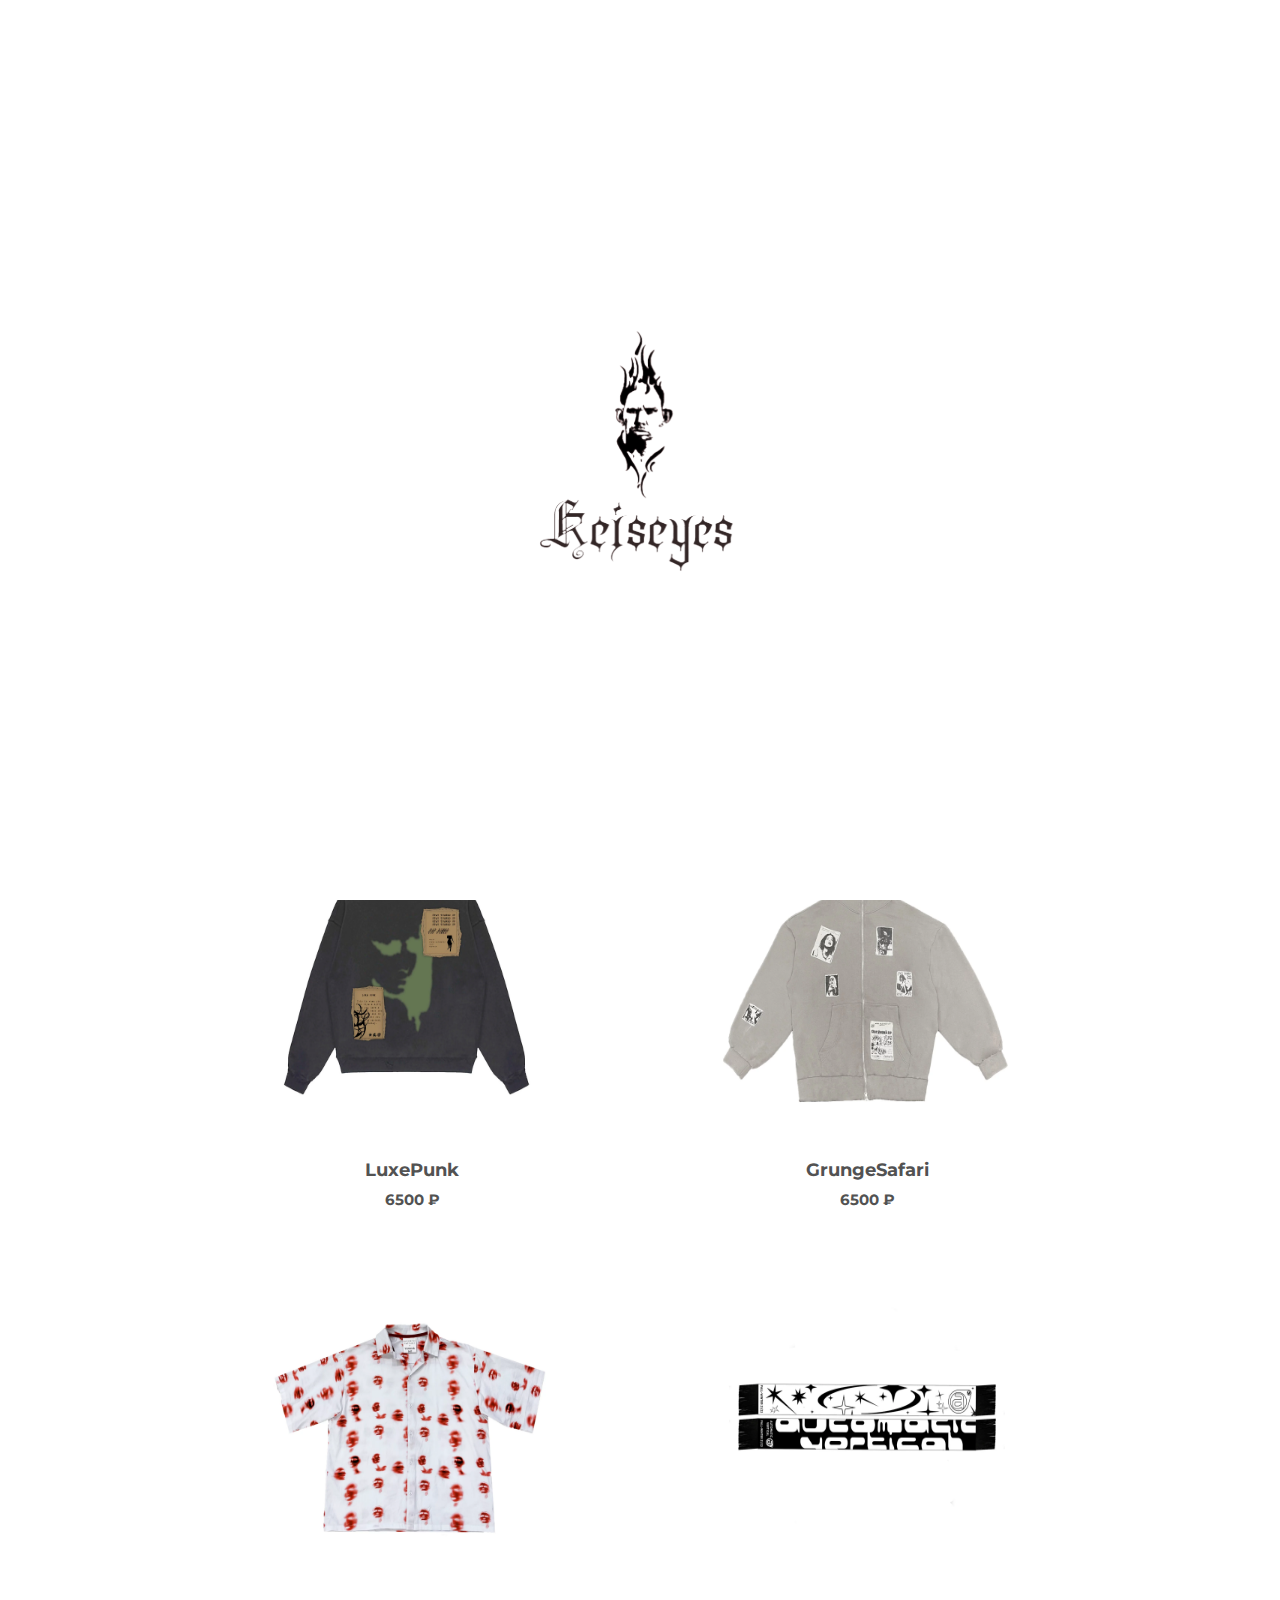
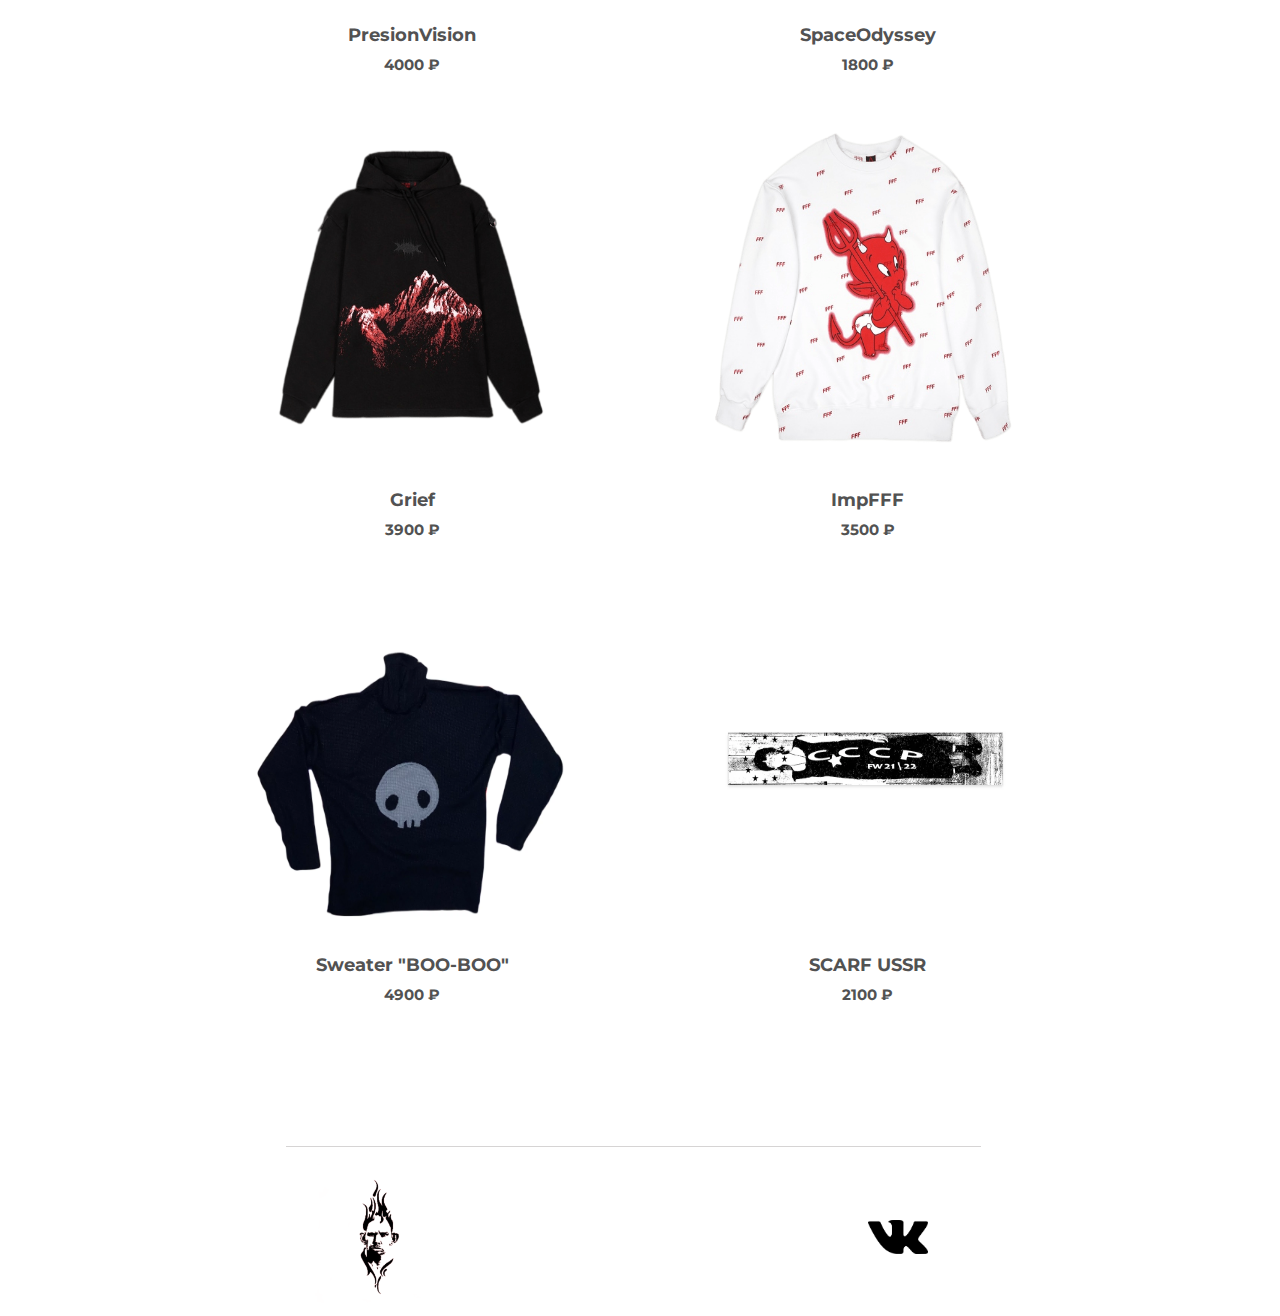
<file: index.html>
<!DOCTYPE html>
<html lang="ru">
    <head>
        <meta charset="utf-8">
        <title>Keiseyes</title>
        <meta name="description" content="Сайт-агрегатор одежды KEISEYES, Худи, Футболки, Лонгсливы, Шарфы">
        <meta name="keywords" content="KEISEYES, одежда, худи, футболка, шарф, зипка, агрегатор">
        <link rel="stylesheet" href="style.css">
        <link rel="preconnect" href="https://fonts.googleapis.com">
        <link rel="preconnect" href="https://fonts.gstatic.com" crossorigin>
        <link href="https://fonts.googleapis.com/css2?family=Montserrat&display=swap" rel="stylesheet">
        <link rel="shortcut icon" href="pics/favicon.ico" type="image/x-icon">
    </head>
    <body>
        <div id="preloader"><img src="pics/logo.png" alt="logo"></div>
        <div class="container">
            <header>
                <div class="logo">
                    <a href=""><img src="pics/logo.png" alt="logo"></a>
                </div>
            </header>
            <main>
                <hr id="hr-header">
                <div class="change-data">
                    <div class="dropdown">
                        <button class="dropdown__toggle">Выбрать бренд</button>
                    </div>
                    <div class="sort-cloth">
                        <span id="button--sortDown">Цена&#9660;</span>
                        <span id="button--sortUp">Цена&#9650;</span>
                        <span id="button--noSort">Цена&#9650;&#9660;</span>
                    </div>
                </div>
                <div class="content"></div>
                <div class="modal"></div>
                <hr id="hr-footer">
            </main>
            <footer>
                <div class="footer-background">
                    <div id="footer-icon-far-left">
                        <img src="pics/up.png" alt="up">
                    </div>
                    <div id="footer-icon-far-right">
                        <a href="https://vk.com/givenpenguin" target="_blank"><img src="pics/vk.png" alt="vk"></a>
                    </div>
                </div>
            </footer>
        </div>
        <script src="script.js"></script>
    </body>
</html>
</file>
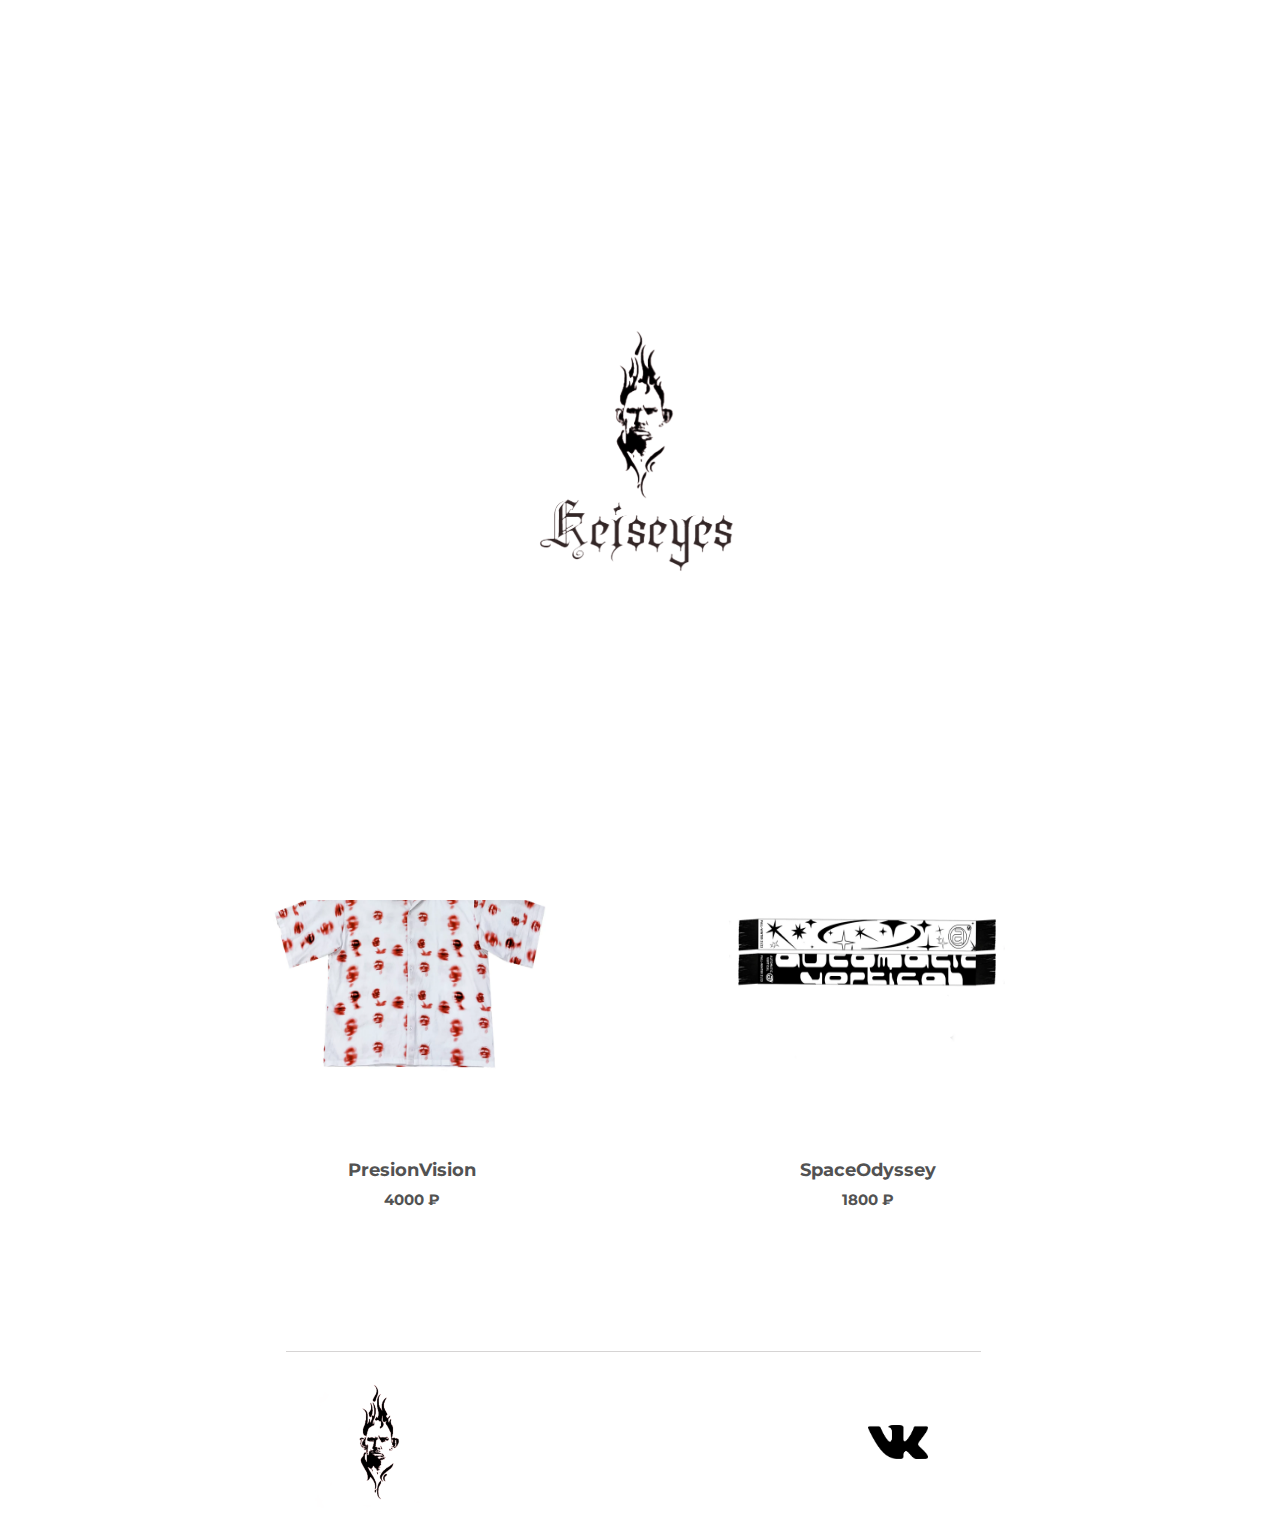
<file: brands/automatic_vertical.html>
<!DOCTYPE html>
<html lang="ru">
    <head>
        <meta charset="utf-8">
        <title>Keiseyes</title>
        <meta name="description" content="Сайт-агрегатор одежды KEISEYES, Худи, Футболки, Лонгсливы, Шарфы">
        <meta name="keywords" content="KEISEYES, одежда, худи, футболка, шарф, зипка, маркетплейс">
        <link rel="stylesheet" href="style.css">
        <link rel="preconnect" href="https://fonts.googleapis.com">
        <link rel="preconnect" href="https://fonts.gstatic.com" crossorigin>
        <link href="https://fonts.googleapis.com/css2?family=Montserrat&display=swap" rel="stylesheet">
        <link rel="shortcut icon" href="/coursework/AggregatorWebsite/pics/favicon.ico" type="image/x-icon">
    </head>
    <body>
        <div id="preloader"><img src="pics/logo.png" alt="logo"></div>
        <div class="container">
            <header>
                <div class="logo">
                    <a href=""><img src="pics/logo.png" alt="logo"></a>
                </div>
            </header>
            <main>
                <hr id="hr-header">
                <div class="change-data">
                    <div class="dropdown">
                        <button class="dropdown__toggle">Automatic Vertical</button>
                    </div>
                    <div class="sort-cloth">
                        <span id="button--sortDown">Цена&#9660;</span>
                        <span id="button--sortUp">Цена&#9650;</span>
                        <span id="button--noSort">Цена&#9650;&#9660;</span>
                    </div>
                </div>
                <div class="content"></div>
                <div class="modal"></div>
                <hr id="hr-footer">
            </main>
            <footer>
                <div class="footer-background">
                    <div id="footer-icon-far-left">
                        <img src="pics/up.png" alt="up">
                    </div>
                    <div id="footer-icon-far-right">
                        <a href="https://vk.com/givenpenguin" target="_blank"><img src="pics/vk.png" alt="vk"></a>
                    </div>
                </div>
            </footer>
        </div>
        <script src="scriptA-V.js"></script>
    </body>
</html>
</file>
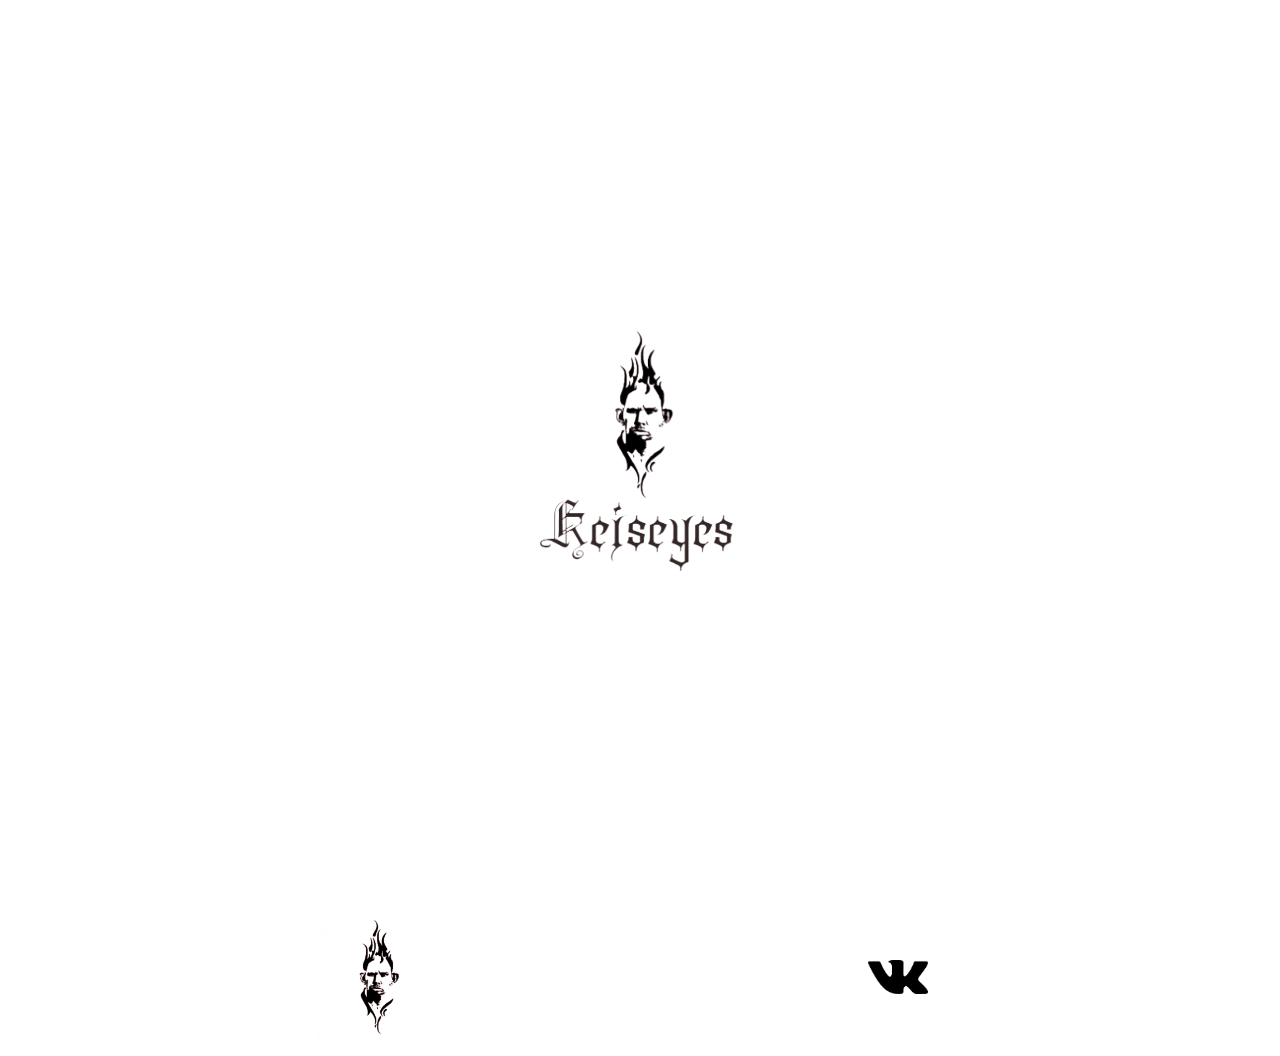
<file: brands/heds.html>
<!DOCTYPE html>
<html lang="ru">
    <head>
        <meta charset="utf-8">
        <title>Keiseyes</title>
        <meta name="description" content="Сайт-агрегатор одежды KEISEYES, Худи, Футболки, Лонгсливы, Шарфы">
        <meta name="keywords" content="KEISEYES, одежда, худи, футболка, шарф, зипка, маркетплейс">
        <link rel="stylesheet" href="style.css">
        <link rel="preconnect" href="https://fonts.googleapis.com">
        <link rel="preconnect" href="https://fonts.gstatic.com" crossorigin>
        <link href="https://fonts.googleapis.com/css2?family=Montserrat&display=swap" rel="stylesheet">
        <link rel="shortcut icon" href="pics/favicon.ico" type="image/x-icon">
    </head>
    <body>
        <div id="preloader"><img src="pics/logo.png" alt="logo"></div>
        <div class="container">
            <header>
                <div class="logo">
                    <a href=""><img src="pics/logo.png" alt="logo"></a>
                </div>
            </header>
            <main>
                <hr id="hr-header">
                <div class="change-data">
                    <div class="dropdown">
                        <button class="dropdown__toggle">Heds</button>
                    </div>
                    <div class="sort-cloth">
                        <span id="button--sortDown">Цена&#9660;</span>
                        <span id="button--sortUp">Цена&#9650;</span>
                        <span id="button--noSort">Цена&#9650;&#9660;</span>
                    </div>
                </div>
                <div class="content"></div>
                <div class="modal"></div>
                <hr id="hr-footer">
            </main>
            <footer>
                <div class="footer-background">
                    <div id="footer-icon-far-left">
                        <img src="pics/up.png" alt="up">
                    </div>
                    <div id="footer-icon-far-right">
                        <a href="https://vk.com/givenpenguin" target="_blank"><img src="pics/vk.png" alt="vk"></a>
                    </div>
                </div>
            </footer>
        </div>
        <script src="scriptHeds.js"></script>
    </body>
</html>
</file>
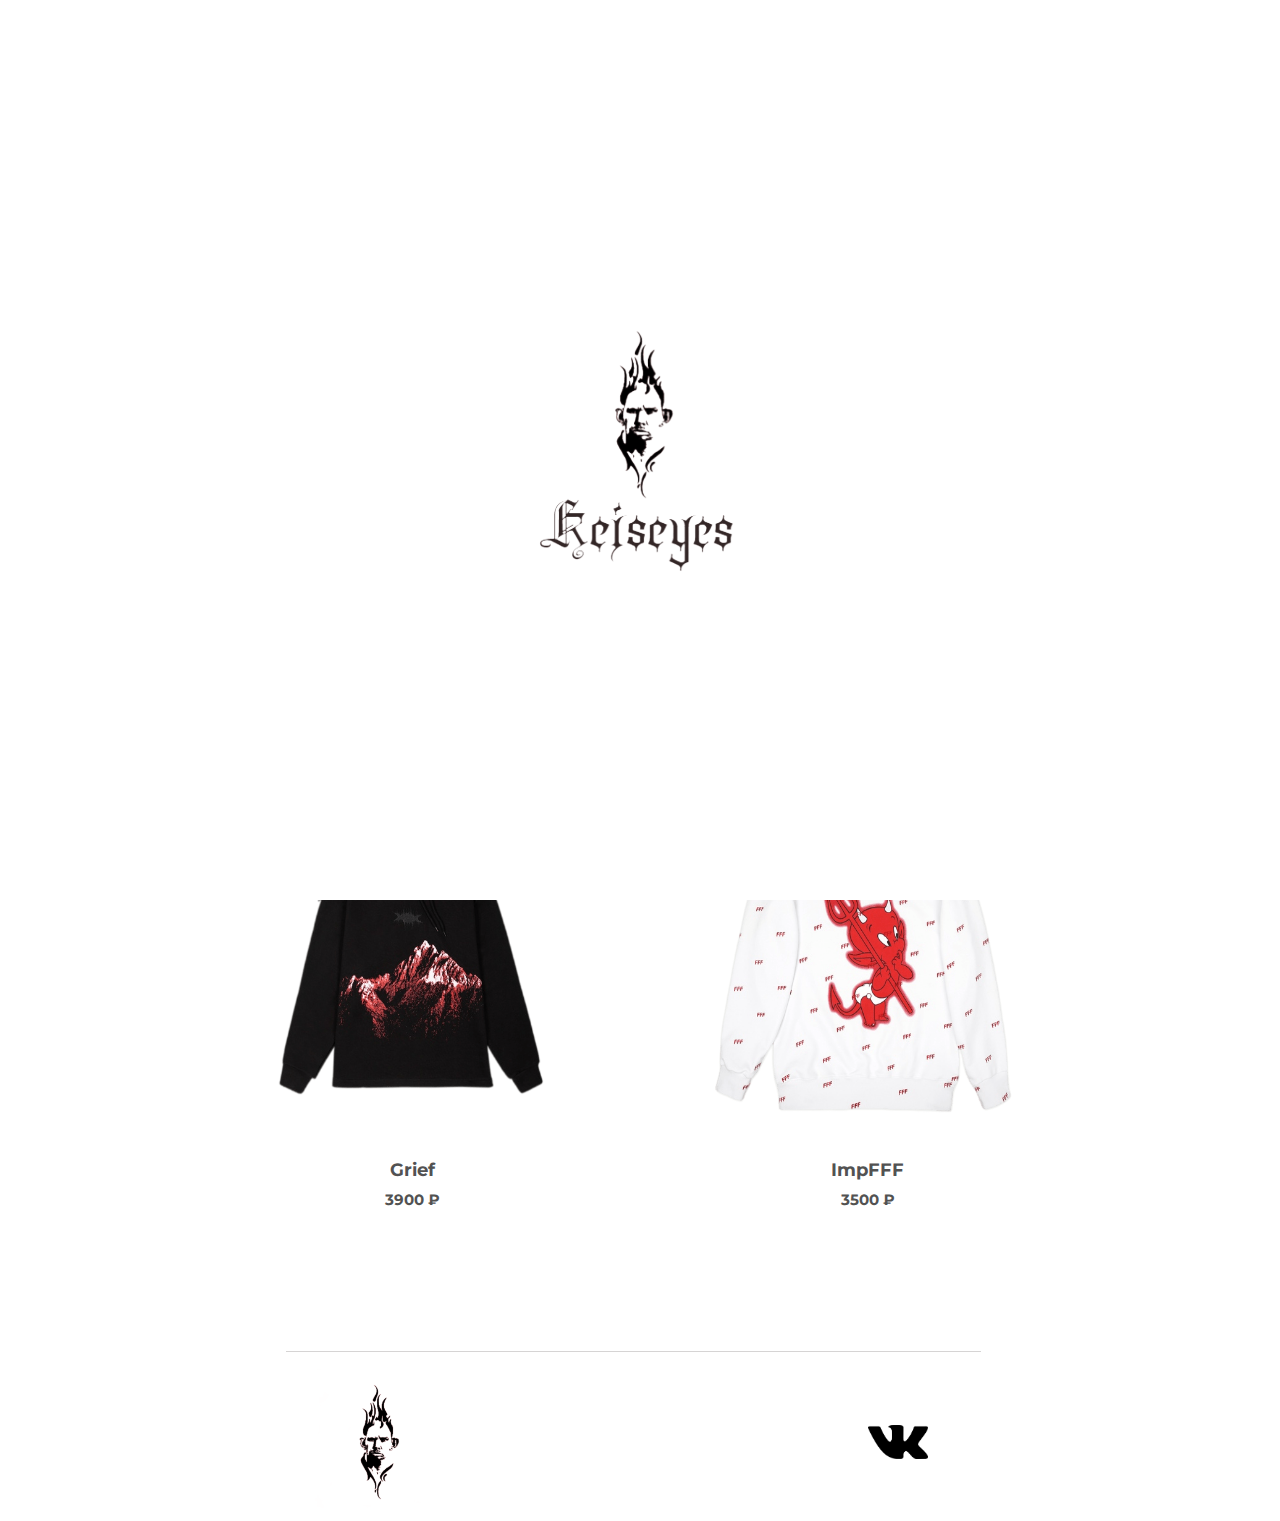
<file: brands/torch.html>
<!DOCTYPE html>
<html lang="ru">
    <head>
        <meta charset="utf-8">
        <title>Keiseyes</title>
        <meta name="description" content="Сайт-агрегатор одежды KEISEYES, Худи, Футболки, Лонгсливы, Шарфы">
        <meta name="keywords" content="KEISEYES, одежда, худи, футболка, шарф, зипка, маркетплейс">
        <link rel="stylesheet" href="style.css">
        <link rel="preconnect" href="https://fonts.googleapis.com">
        <link rel="preconnect" href="https://fonts.gstatic.com" crossorigin>
        <link href="https://fonts.googleapis.com/css2?family=Montserrat&display=swap" rel="stylesheet">
        <link rel="shortcut icon" href="/coursework/AggregatorWebsite/pics/favicon.ico" type="image/x-icon">
    </head>
    <body>
        <div id="preloader"><img src="pics/logo.png" alt="logo"></div>
        <div class="container">
            <header>
                <div class="logo">
                    <a href=""><img src="pics/logo.png" alt="logo"></a>
                </div>
            </header>
            <main>
                <hr id="hr-header">
                <div class="change-data">
                    <div class="dropdown">
                        <button class="dropdown__toggle">Torch</button>
                    </div>
                    <div class="sort-cloth">
                        <span id="button--sortDown">Цена&#9660;</span>
                        <span id="button--sortUp">Цена&#9650;</span>
                        <span id="button--noSort">Цена&#9650;&#9660;</span>
                    </div>
                </div>
                <div class="content"></div>
                <div class="modal"></div>
                <hr id="hr-footer">
            </main>
            <footer>
                <div class="footer-background">
                    <div id="footer-icon-far-left">
                        <img src="pics/up.png" alt="up">
                    </div>
                    <div id="footer-icon-far-right">
                        <a href="https://vk.com/givenpenguin" target="_blank"><img src="pics/vk.png" alt="vk"></a>
                    </div>
                </div>
            </footer>
        </div>
        <script src="scriptTorch.js"></script>
    </body>
</html>
</file>
<file: style.css>
.container {
    display: flex;
    flex-direction: column;
    position: relative;
    min-width: 100%;
    min-height: 100%;
}

#preloader {
    display: flex;
    position: fixed;
    z-index: 1;
    top: 0;
    left: 0;
    width: 100%;
    height: 100%;
    align-items: center;
    justify-content: center;
    background: #ffffff;
}
#preloader img{
    user-select: none;
}
#preloader.preloader--hide {
    animation: hidePreloader 2s;
}
#preloader.preloader-hidden {
    display: none;
}
@keyframes hidePreloader {
    0% {
        opacity: 1;
    }
    100% {
        opacity: 0;
    }
}


/* ------Media Queries------ */
@media (min-width: 481px) and (max-width:1270px) {
    /* Header */
    header {
        position: relative;
        flex-direction: column;
        margin: 0 auto;
    }

    .logo {
        margin: 0 auto;
        padding-top: 4%;
        padding-left: 30%;
    }
    .logo img{
        width: 50%;
        height: auto;
    }

    /* Main */
    .change-data {
        margin-top: 30px;
    }
    .dropdown, .sort-cloth {
        align-items: center;
        justify-content: center;
    }
    .dropdown__toggle {
        margin-top: 80px;
    }
    .sort-cloth {
        margin-top: 80px;
    }
    
    .content {
        justify-content: space-around;
    }

    .modal {
        width: 331px;
        height: auto;
    }
    .cloth__cover-inner{
        margin-left: 55px;
    }

    #hr-footer {
        width: 58%;
    }

    /* Footer */
    #footer-icon-far-left{
        margin-top: 220px;
        margin-right: 80px;
    }
    #footer-icon-far-right{
        margin-top: 470px;
        margin-right: 50px;
        padding-bottom: 20px ;
    }
}
@media (min-width:1271px) {
    /* Header */
    .logo {
        margin: 0 auto;
        padding-top: 0.5%;
        height: auto;
    }

    /* Main */
    .dropdown__toggle {
        margin-top: 73px;
        margin-left: 14.5%;
    }
    .sort-cloth {
        margin-top: 75px;
        margin-left: 68.7%;
    }

    .content {
        justify-content: space-around;
    }

    #hr-footer {
        margin-left: 22%;
        width: 55%;
    }

    /* Footer */
    #footer-icon-far-left {
        margin-top: 260px;
        margin-right: 47%;
    }
    #footer-icon-far-right {
        margin-top: 260px;
        margin-left: 38%;
    }
}


/* ------Header------ */
header {
    display: flex;
    align-content: flex-end;
    flex-wrap: wrap;
}

.logo img {
    width: 160px;
    height: auto;
}


/* ------Main------ */
#hr-header {
    margin-top: 1%;
    margin-bottom: -3%;
    padding: 1;
    height: 0;
    border: none;
    border-top: 1px solid rgb(240, 240, 240);
    box-shadow: 0 1px 5px 1px rgb(234, 234, 234);
}

.dropdown {
    display: flex;
    position: relative;
}
.dropdown__toggle {
    position: absolute;
    display:block;
    font-family: 'Montserrat';
    font-size: 15px;
    font-weight: bold;
    color: #525252;
    border: 1px #c1c1c1;
    width: 160px;
    height: 40px;
    border-radius: 4px;
}
.dropdown__toggle:hover {
    background-color: #d1d1d1;
}
.dropdown__menu {
    position: absolute;
    display: none;
    flex-direction: column;
    background-color: #ffffff;
    margin-top: 15px;
    margin-left: -5%;
    padding: 10px 20px;
    box-shadow: 0 5px 10px rgba(0, 0, 0, .2);
    border-radius: 7px;
    width: 200px;
    font-family: 'Montserrat';
} 
.dropdown__menu--show {
    display: flex;
}
.dropdown__link {
    display: block;
    padding: 10px;
    color: #000000;
    opacity: 0.7;
    text-decoration: none;
}
.dropdown__link:hover{
    opacity: 1;
}

.sort-cloth {
    display: flex;
    font-family: 'Montserrat';
    font-size: 15px;
    font-weight: bold;
}
#button--sortDown, #button--sortUp, #button--noSort {
    cursor: pointer;
    user-select: none;
    padding: 10px 20px;
    color: #525252;
    border: 1px #c1c1c1;
    border-radius: 4px;
    background-color: #efefef;
}
#button--sortDown:hover, #button--sortUp:hover, #button--noSort:hover {
    background-color: #d1d1d1;
}
#button--sortUp, #button--noSort {
    margin-left: 5px;
}


/* Content */
.content {
    flex-wrap: wrap;
    display: flex;
    margin: 0 auto;
    width: 72%;
    height: auto;
}
.cloth {
    cursor: pointer;
    margin-top: 25px;
    width: 330px;
    height: 440px;
}
.cloth__cover-inner {
    margin: 0 auto;
    width: 320px;
    height: 365px;
}
.cloth__cover-inner img{
    margin: 0 auto;
    width: 315px;
    height: 360px;
}
.cloth__title, .cloth__price {
    text-align: center;
    font-family: 'Montserrat';
    font-weight: bold;
    color: #525252;
}
.cloth__title {
    margin-top: 10px;
    font-size: 18px;
}
.cloth__price {
    margin-top: 9px;
    font-size: 15px;
}
.cloth__id {
    display: none;
}

#hr-footer {  
    margin-top: 10%;
    margin-bottom: -3%;
    height: 0;
    border: none;
    border-top: 1px solid rgb(214, 212, 212);
}


/* Modal */
.modal {
    display: none;
    position: fixed;
    z-index: 100;
    left: 0;
    top: 0;
    width: 100%;
    height: 100%;
    overflow: auto;
    background-color: rgba(0, 0, 0, 0.5);
    transition: width 2s;
}
.modal--show {
    display: flex;
    justify-content: center;
    align-items: center;
} 
.modal__card {
    background-color: #ffffff;
    max-width: 600px;
    padding: 16px;
    box-shadow: 0 0 20px 0 rgba(0, 0, 0, 0.5);
    background-color: #ffffff;
    color: #000000;
    display: flex;
    flex-direction: column;
    font-family: 'Montserrat';
}
.modal__title {
    margin-top: 10px;
    text-align: left;
    font-size: 25px;
    font-weight: bold;
    color: #525252;
}
.modal__price, .modal__info {
    text-align: left;
    margin-top: 10px;
    margin-left: 2px;
    color: #525252;
}
.modal__price {
    font-size: 18px;
}
.modal__info {
    font-size: 13px;
}
.modal__brend {
    margin: 0 auto;
}
.modal__link {
    margin-top: 10px;
}
.modal__link a {
    font-size: 16px;
    color: #525252;
}
.modal__button-close {
    position: absolute;
    z-index: 1;
    cursor: pointer;
    user-select: none;
    padding-bottom: 5px;
    margin-left: 450px;
    width: 25px;
    height: 35px;
    font-size: 30px;
    color: #bbb;
    text-align: justify;
}
.modal__button-close:hover{
    background-color: #717171;
}
.scroll--remove {
    height: 100%;
    overflow: hidden;
}


/* Slider */
.modal__slider{
    max-width: 1000px;
    position: relative;
    margin: auto;
}
.modal__slide img{
    width: 480px;
    height: auto;
    margin: 0 auto;
}
.modal__button-prev, .modal__button-next {
    cursor: pointer;
    user-select: none;
    position: absolute;
    top: 50%;
    margin-top: -22px;
    padding: 16px;
    color: #bbb;
    font-weight: bold;
    font-size: 18px;
}
.modal__button-next {
    right: 0;
}
.modal__button-prev:hover, .modal__button-next:hover {
    color: #717171;
}
.modal__dots {
    text-align: center;
}
.modal__dot, .active-dot {
    cursor: pointer;
    user-select: none;
    height: 13px;
    width: 13px;
    margin: 0 2px;
    background-color: #bbb;
    border-radius: 50%;
    display: inline-block;
    transition: background-color 0.6s ease;
}
.modal__dot:hover, .active-dot {
    background-color: #717171;
}


/* ------Footer------ */
footer {
    display: flex;
    position: relative;
}
.footer-background {
    flex-direction: column;
    align-items: center;
    justify-content: center;
    display: flex;
    width: 100%;
}
#footer-icon-far-left{
    cursor: pointer;
    position: absolute;
    width: 80px;
    height: auto;
}
#footer-icon-far-right{
    position: absolute;
    width: 25px;
    height: auto;
}
#footer-icon-far-left img{
    width: 150px;
    height: auto;
}
#footer-icon-far-right img{
    width: 60px;
    height: auto;
}
</file>
<file: brands/style.css>
.container {
    display: flex;
    flex-direction: column;
    position: relative;
    min-width: 100%;
    min-height: 100%;
}

#preloader {
    display: flex;
    position: fixed;
    z-index: 1;
    top: 0;
    left: 0;
    width: 100%;
    height: 100%;
    align-items: center;
    justify-content: center;
    background: #ffffff;
}
#preloader img{
    user-select: none;
}
#preloader.preloader--hide {
    animation: hidePreloader 2s;
}
#preloader.preloader-hidden {
    display: none;
}
@keyframes hidePreloader {
    0% {
        opacity: 1;
    }
    100% {
        opacity: 0;
    }
}


/* ------Media Queries------ */
@media (min-width: 481px) and (max-width:1270px) {
    /* Header */
    header {
        position: relative;
        flex-direction: column;
        margin: 0 auto;
    }

    .logo {
        margin: 0 auto;
        padding-top: 4%;
        padding-left: 30%;
    }
    .logo img{
        width: 50%;
        height: auto;
    }

    /* Main */
    .change-data {
        margin-top: 30px;
    }
    .dropdown, .sort-cloth {
        align-items: center;
        justify-content: center;
    }
    .dropdown__toggle {
        margin-top: 80px;
    }
    .sort-cloth {
        margin-top: 80px;
    }
    
    .content {
        justify-content: space-around;
    }

    .modal {
        width: 331px;
        height: auto;
    }
    .cloth__cover-inner{
        margin-left: 55px;
    }

    #hr-footer {
        width: 58%;
    }

    /* Footer */
    #footer-icon-far-left{
        margin-top: 220px;
        margin-right: 80px;
    }
    #footer-icon-far-right{
        margin-top: 470px;
        margin-right: 50px;
        padding-bottom: 20px ;
    }
}
@media (min-width:1271px) {
    /* Header */
    .logo {
        margin: 0 auto;
        padding-top: 0.5%;
        height: auto;
    }

    /* Main */
    .dropdown__toggle {
        margin-top: 73px;
        margin-left: 14.5%;
    }
    .sort-cloth {
        margin-top: 75px;
        margin-left: 68.7%;
    }

    .content {
        justify-content: space-around;
    }

    #hr-footer {
        margin-left: 22%;
        width: 55%;
    }

    /* Footer */
    #footer-icon-far-left {
        margin-top: 260px;
        margin-right: 47%;
    }
    #footer-icon-far-right {
        margin-top: 260px;
        margin-left: 38%;
    }
}


/* ------Header------ */
header {
    display: flex;
    align-content: flex-end;
    flex-wrap: wrap;
}

.logo img {
    width: 160px;
    height: auto;
}


/* ------Main------ */
#hr-header {
    margin-top: 1%;
    margin-bottom: -3%;
    padding: 1;
    height: 0;
    border: none;
    border-top: 1px solid rgb(240, 240, 240);
    box-shadow: 0 1px 5px 1px rgb(234, 234, 234);
}

.dropdown {
    display: flex;
    position: relative;
}
.dropdown__toggle {
    position: absolute;
    display:block;
    font-family: 'Montserrat';
    font-size: 15px;
    font-weight: bold;
    color: #525252;
    border: 1px #c1c1c1;
    width: 160px;
    height: 40px;
    border-radius: 4px;
}
.dropdown__toggle:hover {
    background-color: #d1d1d1;
}
.dropdown__menu {
    position: absolute;
    display: none;
    flex-direction: column;
    background-color: #ffffff;
    margin-top: 15px;
    margin-left: -5%;
    padding: 10px 20px;
    box-shadow: 0 5px 10px rgba(0, 0, 0, .2);
    border-radius: 7px;
    width: 200px;
    font-family: 'Montserrat';
} 
.dropdown__menu--show {
    display: flex;
}
.dropdown__link {
    display: block;
    padding: 10px;
    color: #000000;
    opacity: 0.7;
    text-decoration: none;
}
.dropdown__link:hover{
    opacity: 1;
}

.sort-cloth {
    display: flex;
    font-family: 'Montserrat';
    font-size: 15px;
    font-weight: bold;
}
#button--sortDown, #button--sortUp, #button--noSort {
    cursor: pointer;
    user-select: none;
    padding: 10px 20px;
    color: #525252;
    border: 1px #c1c1c1;
    border-radius: 4px;
    background-color: #efefef;
}
#button--sortDown:hover, #button--sortUp:hover, #button--noSort:hover {
    background-color: #d1d1d1;
}
#button--sortUp, #button--noSort {
    margin-left: 5px;
}


/* Content */
.content {
    flex-wrap: wrap;
    display: flex;
    margin: 0 auto;
    width: 72%;
    height: auto;
}
.cloth {
    cursor: pointer;
    margin-top: 25px;
    width: 330px;
    height: 440px;
}
.cloth__cover-inner {
    margin: 0 auto;
    width: 320px;
    height: 365px;
}
.cloth__cover-inner img{
    margin: 0 auto;
    width: 315px;
    height: 360px;
}
.cloth__title, .cloth__price {
    text-align: center;
    font-family: 'Montserrat';
    font-weight: bold;
    color: #525252;
}
.cloth__title {
    margin-top: 10px;
    font-size: 18px;
}
.cloth__price {
    margin-top: 9px;
    font-size: 15px;
}
.cloth__id {
    display: none;
}

#hr-footer {  
    margin-top: 10%;
    margin-bottom: -3%;
    height: 0;
    border: none;
    border-top: 1px solid rgb(214, 212, 212);
}


/* Modal */
.modal {
    display: none;
    position: fixed;
    z-index: 100;
    left: 0;
    top: 0;
    width: 100%;
    height: 100%;
    overflow: auto;
    background-color: rgba(0, 0, 0, 0.5);
    transition: width 2s;
}
.modal--show {
    display: flex;
    justify-content: center;
    align-items: center;
} 
.modal__card {
    background-color: #ffffff;
    max-width: 600px;
    padding: 16px;
    box-shadow: 0 0 20px 0 rgba(0, 0, 0, 0.5);
    background-color: #ffffff;
    color: #000000;
    display: flex;
    flex-direction: column;
    font-family: 'Montserrat';
}
.modal__title {
    margin-top: 10px;
    text-align: left;
    font-size: 25px;
    font-weight: bold;
    color: #525252;
}
.modal__price, .modal__info {
    text-align: left;
    margin-top: 10px;
    margin-left: 2px;
    color: #525252;
}
.modal__price {
    font-size: 18px;
}
.modal__info {
    font-size: 13px;
}
.modal__brend {
    margin: 0 auto;
}
.modal__link {
    margin-top: 10px;
}
.modal__link a {
    font-size: 16px;
    color: #525252;
}
.modal__button-close {
    position: absolute;
    z-index: 1;
    cursor: pointer;
    user-select: none;
    padding-bottom: 5px;
    margin-left: 450px;
    width: 25px;
    height: 35px;
    font-size: 30px;
    color: #bbb;
    text-align: justify;
}
.modal__button-close:hover{
    background-color: #717171;
}
.scroll--remove {
    height: 100%;
    overflow: hidden;
}


/* Slider */
.modal__slider{
    max-width: 1000px;
    position: relative;
    margin: auto;
}
.modal__slide img{
    width: 480px;
    height: auto;
    margin: 0 auto;
}
.modal__button-prev, .modal__button-next {
    cursor: pointer;
    user-select: none;
    position: absolute;
    top: 50%;
    margin-top: -22px;
    padding: 16px;
    color: #bbb;
    font-weight: bold;
    font-size: 18px;
}
.modal__button-next {
    right: 0;
}
.modal__button-prev:hover, .modal__button-next:hover {
    color: #717171;
}
.modal__dots {
    text-align: center;
}
.modal__dot, .active-dot {
    cursor: pointer;
    user-select: none;
    height: 13px;
    width: 13px;
    margin: 0 2px;
    background-color: #bbb;
    border-radius: 50%;
    display: inline-block;
    transition: background-color 0.6s ease;
}
.modal__dot:hover, .active-dot {
    background-color: #717171;
}


/* ------Footer------ */
footer {
    display: flex;
    position: relative;
}
.footer-background {
    flex-direction: column;
    align-items: center;
    justify-content: center;
    display: flex;
    width: 100%;
}
#footer-icon-far-left{
    cursor: pointer;
    position: absolute;
    width: 80px;
    height: auto;
}
#footer-icon-far-right{
    position: absolute;
    width: 25px;
    height: auto;
}
#footer-icon-far-left img{
    width: 150px;
    height: auto;
}
#footer-icon-far-right img{
    width: 60px;
    height: auto;
}
</file>
